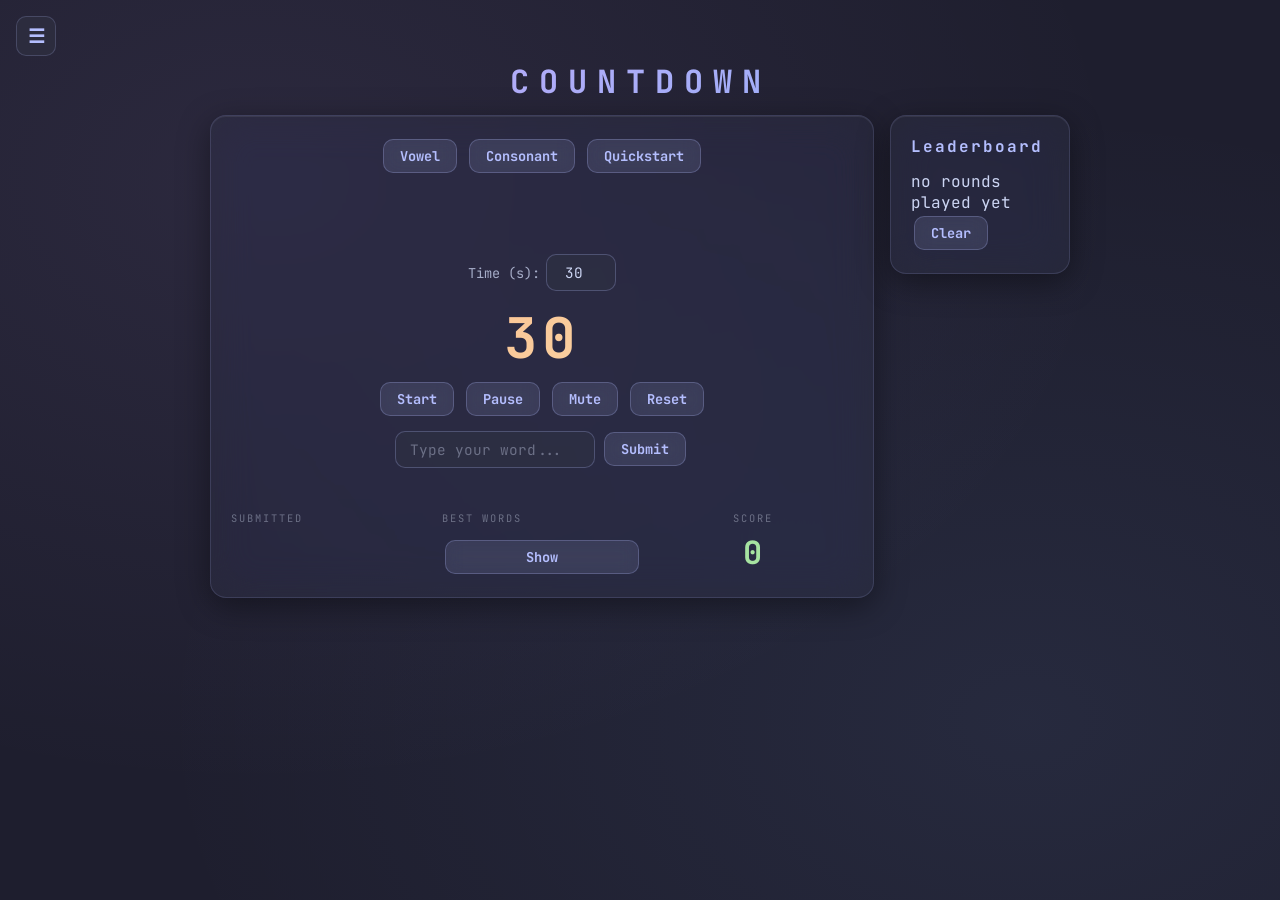
<file: index.html>
<!DOCTYPE html>
<html lang="en">
  <head>
    <meta charset="UTF-8" />
    <meta name="viewport" content="width=device-width, initial-scale=1.0" />
    <link href="https://fonts.googleapis.com/css2?family=JetBrains+Mono:wght@400;700&display=swap" rel="stylesheet">
    <title>Countdown Word Game</title>
    <link rel="stylesheet" href="style.css" />
  </head>
  <body>

    <!-- ── Hamburger menu ── -->
    <button class="hamburger" id="hamburger-btn">&#9776;</button>
    <div class="nav-overlay hidden" id="nav-overlay">
      <button class="nav-close" id="nav-close-btn">&#10005;</button>
      <nav>
        <a href="index.html" class="nav-link active">Game</a>
        <a href="about.html" class="nav-link">About</a>
      </nav>
      <div class="nav-divider"></div>
      <a href="https://github.com/pablo-spa/countdown-word-game/issues/new?title=Bug+Report&labels=bug"
         target="_blank"
         class="nav-link">
        Report a Bug
      </a>
    </div>

    <!-- ── Title above both columns ── -->
    <h1>Countdown</h1>

    <div class="page-layout">

      <!-- ── Main game area ── -->
      <div class="main-area">
        <div class="glass">

          <div class="controls">
            <button id="vowel-btn">Vowel</button>
            <button id="consonant-btn">Consonant</button>
            <button id="quickstart-btn">Quickstart</button>
          </div>

          <div id="letter-board"></div>

          <div class="controls">
            <label for="timer-input">Time (s):</label>
            <input type="number" id="timer-input" value="30" min="10" max="300" placeholder="30" />
          </div>

          <div id="timer">30</div>

          <div class="controls">
            <button id="start-btn">Start</button>
            <button id="pause-btn">Pause</button>
            <button id="mute-btn">Mute</button>
            <button id="reset-btn">Reset</button>
          </div>

          <div class="controls">
            <input type="text" id="player-word" placeholder="Type your word..." />
            <button id="submit-btn">Submit</button>
          </div>

          <div id="feedback"></div>

          <div class="bottom-row">
            <div class="bottom-col">
              <div class="col-label">submitted</div>
              <div id="submitted-words"></div>
            </div>
            <div class="bottom-col">
              <div class="col-label">best words</div>
              <div id="best-words-list"></div>
              <button id="best-words-btn">Show</button>
            </div>
            <div class="bottom-col center">
              <div class="col-label">score</div>
              <div id="score-display">0</div>
            </div>
          </div>

          <div id="save-score-form" class="hidden">
            <div class="col-label">save your score</div>
            <div class="controls">
              <input type="text" id="player-name" placeholder="Your name..." maxlength="20" />
              <button id="save-score-btn">Save</button>
            </div>
          </div>

        </div>
      </div>

      <!-- ── Right leaderboard sidebar ── -->
      <div class="glass side-panel">
        <h2>Leaderboard</h2>
        <div id="score-history">no rounds played yet</div>
        <button id="clear-history-btn">Clear</button>
      </div>

    </div>

    <script src="script.js"></script>
  </body>
</html>
</file>
<file: style.css>
/* ── Catppuccin Mocha palette ──────────────────────────────── */
:root {
  --base:     #1e1e2e;
  --mantle:   #181825;
  --crust:    #11111b;
  --surface0: #313244;
  --surface1: #45475a;
  --overlay:  #6c7086;
  --text:     #cdd6f4;
  --subtext:  #a6adc8;
  --lavender: #b4befe;
  --blue:     #89b4fa;
  --mauve:    #cba6f7;
  --peach:    #fab387;
  --yellow:   #f9e2af;
  --green:    #a6e3a1;
  --teal:     #94e2d5;
}

/* ── Base ──────────────────────────────────────────────────── */
* {
  box-sizing: border-box;
  margin: 0;
  padding: 0;
}

body {
  background-color: var(--base);
  background-image:
    radial-gradient(ellipse at 20% 20%, rgba(203,166,247,0.08) 0%, transparent 60%),
    radial-gradient(ellipse at 80% 80%, rgba(137,180,250,0.08) 0%, transparent 60%);
  color: var(--text);
  font-family: 'JetBrains Mono', monospace;
  min-height: 100vh;
  padding: 60px 20px 20px;
}

/* ── Hamburger button ──────────────────────────────────────── */
.hamburger {
  position: fixed;
  top: 16px;
  left: 16px;
  z-index: 100;
  background: rgba(49, 50, 68, 0.6);
  border: 1px solid rgba(180, 190, 254, 0.2);
  color: var(--lavender);
  font-size: 1.2rem;
  width: 40px;
  height: 40px;
  border-radius: 10px;
  cursor: pointer;
  backdrop-filter: blur(10px);
  display: flex;
  align-items: center;
  justify-content: center;
  padding: 0;
  margin: 0;
}

.hamburger:hover {
  background: rgba(180, 190, 254, 0.15);
  border-color: rgba(180, 190, 254, 0.4);
}

/* ── Nav overlay ───────────────────────────────────────────── */
.nav-overlay {
  position: fixed;
  top: 0;
  left: 0;
  width: 220px;
  height: 100vh;
  background: rgba(24, 24, 37, 0.95);
  backdrop-filter: blur(20px);
  border-right: 1px solid rgba(180, 190, 254, 0.15);
  z-index: 200;
  padding: 60px 20px 20px;
  display: flex;
  flex-direction: column;
  gap: 8px;
}

.nav-close {
  position: absolute;
  top: 16px;
  right: 16px;
  background: transparent;
  border: none;
  color: var(--overlay);
  font-size: 1rem;
  cursor: pointer;
  padding: 4px 8px;
  margin: 0;
}

.nav-close:hover {
  color: var(--lavender);
  background: transparent;
  border: none;
  box-shadow: none;
}

nav {
  display: flex;
  flex-direction: column;
  gap: 8px;
}

.nav-link {
  color: var(--subtext);
  text-decoration: none;
  font-size: 0.9rem;
  letter-spacing: 2px;
  padding: 10px 14px;
  border-radius: 10px;
  border: 1px solid transparent;
  transition: all 0.2s;
  text-transform: uppercase;
}

.nav-link:hover {
  color: var(--lavender);
  border-color: rgba(180, 190, 254, 0.3);
  background: rgba(180, 190, 254, 0.05);
}

.nav-link.active {
  color: var(--lavender);
  border-color: rgba(180, 190, 254, 0.3);
  background: rgba(180, 190, 254, 0.08);
}

/* ── Game page layout ──────────────────────────────────────── */
.page-layout {
  display: flex;
  flex-direction: row;
  gap: 16px;
  align-items: flex-start;
  justify-content: center;
  width: 100%;
  max-width: 860px;
  margin: 0 auto;
  padding-top: 0;
}

.main-area {
  flex: 1;
  display: flex;
  flex-direction: column;
  align-items: center;
  min-width: 0;
}

/* ── About page layout ─────────────────────────────────────── */
.about-layout {
  max-width: 720px;
  margin: 0 auto;
  padding-top: 20px;
  display: flex;
  flex-direction: column;
  gap: 24px;
}

/* ── Side panel (leaderboard) ──────────────────────────────── */
.side-panel {
  width: 180px;
  min-width: 180px;
  max-width: 180px;   /* NEW: locks it so .glass width:100% can't expand it */
  flex-shrink: 0;
  flex-grow: 0;       /* NEW: never grows beyond 180px */
  padding: 16px;
}

/* ── Glass card ────────────────────────────────────────────── */
.glass {
  background: rgba(49, 50, 68, 0.4);
  backdrop-filter: blur(20px) saturate(1.5);
  -webkit-backdrop-filter: blur(20px) saturate(1.5);
  border: 1px solid rgba(180, 190, 254, 0.15);
  border-radius: 16px;
  box-shadow:
    0 8px 32px rgba(0,0,0,0.4),
    inset 0 1px 0 rgba(255,255,255,0.07);
  padding: 20px;
  /* REMOVED: width: 100% — was making the leaderboard expand full width */
}

/* NEW: only glass cards inside the game column get full width */
.main-area .glass {
  width: 100%;
}

/* ── Title ─────────────────────────────────────────────────── */
h1 {
  font-size: 2rem;
  letter-spacing: 10px;
  text-transform: uppercase;
  background: linear-gradient(135deg, var(--mauve), var(--blue));
  -webkit-background-clip: text;
  -webkit-text-fill-color: transparent;
  background-clip: text;
  margin-bottom: 12px;
  text-align: center;
}

h2 {
  color: var(--lavender);
  font-size: 1rem;
  margin-bottom: 14px;
  letter-spacing: 2px;
}

p {
  color: var(--subtext);
  line-height: 1.8;
  margin-bottom: 12px;
  font-size: 0.88rem;
}

/* ── Buttons ───────────────────────────────────────────────── */
button {
  background: rgba(180, 190, 254, 0.12);
  color: var(--lavender);
  border: 1px solid rgba(180, 190, 254, 0.25);
  padding: 7px 16px;
  font-size: 0.85rem;
  font-family: 'JetBrains Mono', monospace;
  font-weight: bold;
  border-radius: 10px;
  cursor: pointer;
  margin: 3px;
  backdrop-filter: blur(10px);
  transition: all 0.2s ease;
}

button:hover {
  background: rgba(180, 190, 254, 0.25);
  border-color: rgba(180, 190, 254, 0.5);
  box-shadow: 0 0 16px rgba(180, 190, 254, 0.2);
}

button:disabled {
  background: rgba(108, 112, 134, 0.1);
  color: var(--overlay);
  border-color: rgba(108, 112, 134, 0.2);
  cursor: not-allowed;
  box-shadow: none;
}

/* ── Controls ──────────────────────────────────────────────── */
.controls {
  display: flex;
  gap: 6px;
  margin-bottom: 10px;
  flex-wrap: wrap;
  justify-content: center;
  align-items: center;
}

/* ── Letter board ──────────────────────────────────────────── */
#letter-board {
  display: flex;
  gap: 6px;
  margin: 8px 0;
  flex-wrap: nowrap;
  justify-content: center;
  min-height: 60px;
}

.tile {
  width: 52px;
  height: 52px;
  background: rgba(249, 226, 175, 0.12);
  border: 1px solid rgba(249, 226, 175, 0.3);
  backdrop-filter: blur(12px);
  color: var(--yellow);
  display: flex;
  align-items: center;
  justify-content: center;
  font-size: 1.5rem;
  font-weight: bold;
  border-radius: 10px;
  box-shadow:
    0 4px 16px rgba(0,0,0,0.3),
    inset 0 1px 0 rgba(255,255,255,0.08);
}

/* ── Timer ─────────────────────────────────────────────────── */
#timer {
  font-size: 3.5rem;
  font-weight: bold;
  letter-spacing: 4px;
  background: linear-gradient(135deg, var(--peach), var(--yellow));
  -webkit-background-clip: text;
  -webkit-text-fill-color: transparent;
  background-clip: text;
  margin: 4px 0;
  text-align: center;
  width: 100%;
}

/* ── Inputs ────────────────────────────────────────────────── */
input[type="text"],
input[type="number"] {
  background: rgba(49, 50, 68, 0.5);
  border: 1px solid rgba(180, 190, 254, 0.25);
  color: var(--text);
  padding: 8px 14px;
  font-size: 0.9rem;
  font-family: 'JetBrains Mono', monospace;
  border-radius: 10px;
  outline: none;
  transition: border-color 0.2s;
}

input[type="text"]       { width: 200px; }
input[type="number"]     { width: 70px; text-align: center; }

input:focus {
  border-color: rgba(180, 190, 254, 0.6);
  box-shadow: 0 0 12px rgba(180, 190, 254, 0.15);
}

input::placeholder { color: var(--overlay); }

label {
  color: var(--subtext);
  font-size: 0.85rem;
}

/* ── Feedback ──────────────────────────────────────────────── */
#feedback {
  text-align: center;
  font-size: 0.9rem;
  letter-spacing: 2px;
  min-height: 22px;
  margin: 4px 0;
}

#feedback.valid   { color: var(--green); }
#feedback.invalid { color: #f38ba8; }

/* ── Bottom row ────────────────────────────────────────────── */
.bottom-row {
  display: flex;
  gap: 12px;
  margin-top: 10px;
  align-items: flex-start;
}

.bottom-col {
  flex: 1;
  display: flex;
  flex-direction: column;
  gap: 6px;
  min-width: 0;
}

.bottom-col.center { align-items: center; }

.col-label {
  font-size: 0.65rem;
  text-transform: uppercase;
  letter-spacing: 2px;
  color: var(--overlay);
}

#score-display {
  font-size: 2rem;
  font-weight: bold;
  color: var(--green);
  letter-spacing: 2px;
}

/* ── Submitted words ───────────────────────────────────────── */
#submitted-words {
  display: flex;
  flex-wrap: wrap;
  gap: 5px;
}

.submitted-word {
  background: rgba(166, 227, 161, 0.1);
  border: 1px solid rgba(166, 227, 161, 0.3);
  color: var(--green);
  padding: 3px 8px;
  border-radius: 20px;
  font-size: 0.75rem;
  letter-spacing: 1px;
}

/* ── Best words ────────────────────────────────────────────── */
#best-words-list {
  font-size: 0.8rem;
  color: var(--teal);
  letter-spacing: 1px;
  line-height: 1.6;
}

/* ── Save score form ───────────────────────────────────────── */
#save-score-form {
  margin-top: 12px;
  padding-top: 12px;
  border-top: 1px solid rgba(180, 190, 254, 0.1);
}

.hidden { display: none; }

/* ── Leaderboard ───────────────────────────────────────────── */
.history-entry {
  display: flex;
  flex-direction: column;
  gap: 3px;
  padding: 8px 0;
  border-bottom: 1px solid rgba(180, 190, 254, 0.1);
}

.history-top {
  display: flex;
  justify-content: space-between;
  align-items: center;
  gap: 4px;
}

.history-rank  { color: var(--overlay); font-size: 0.65rem; }
.history-name  { color: var(--lavender); font-weight: bold; font-size: 0.8rem; flex: 1; }
.history-score { color: var(--green); font-weight: bold; font-size: 0.8rem; }
.history-words { color: var(--subtext); font-size: 0.65rem; }
.history-date  { color: var(--overlay); font-size: 0.6rem; }

/* ── Stats row (about page) ────────────────────────────────── */
.stats-row {
  display: flex;
  gap: 12px;
  margin-top: 16px;
  flex-wrap: wrap;
}

.stat-card {
  flex: 1;
  min-width: 130px;
  background: rgba(180, 190, 254, 0.07);
  border: 1px solid rgba(180, 190, 254, 0.15);
  border-radius: 12px;
  padding: 18px;
  display: flex;
  flex-direction: column;
  align-items: center;
  gap: 8px;
}

.stat-number {
  font-size: 1.5rem;
  font-weight: bold;
  color: var(--mauve);
}

.stat-label {
  font-size: 0.75rem;
  color: var(--subtext);
  text-align: center;
  line-height: 1.5;
}

/* ── Links ─────────────────────────────────────────────────── */
a {
  color: var(--lavender);
  text-decoration: none;
  transition: opacity 0.2s;
}

a:hover { opacity: 0.8; }

/* ── Nav divider ───────────────────────────────────────────── */
.nav-divider {
  height: 1px;
  background: rgba(180, 190, 254, 0.1);
  margin: 12px 0;
}
</file>
